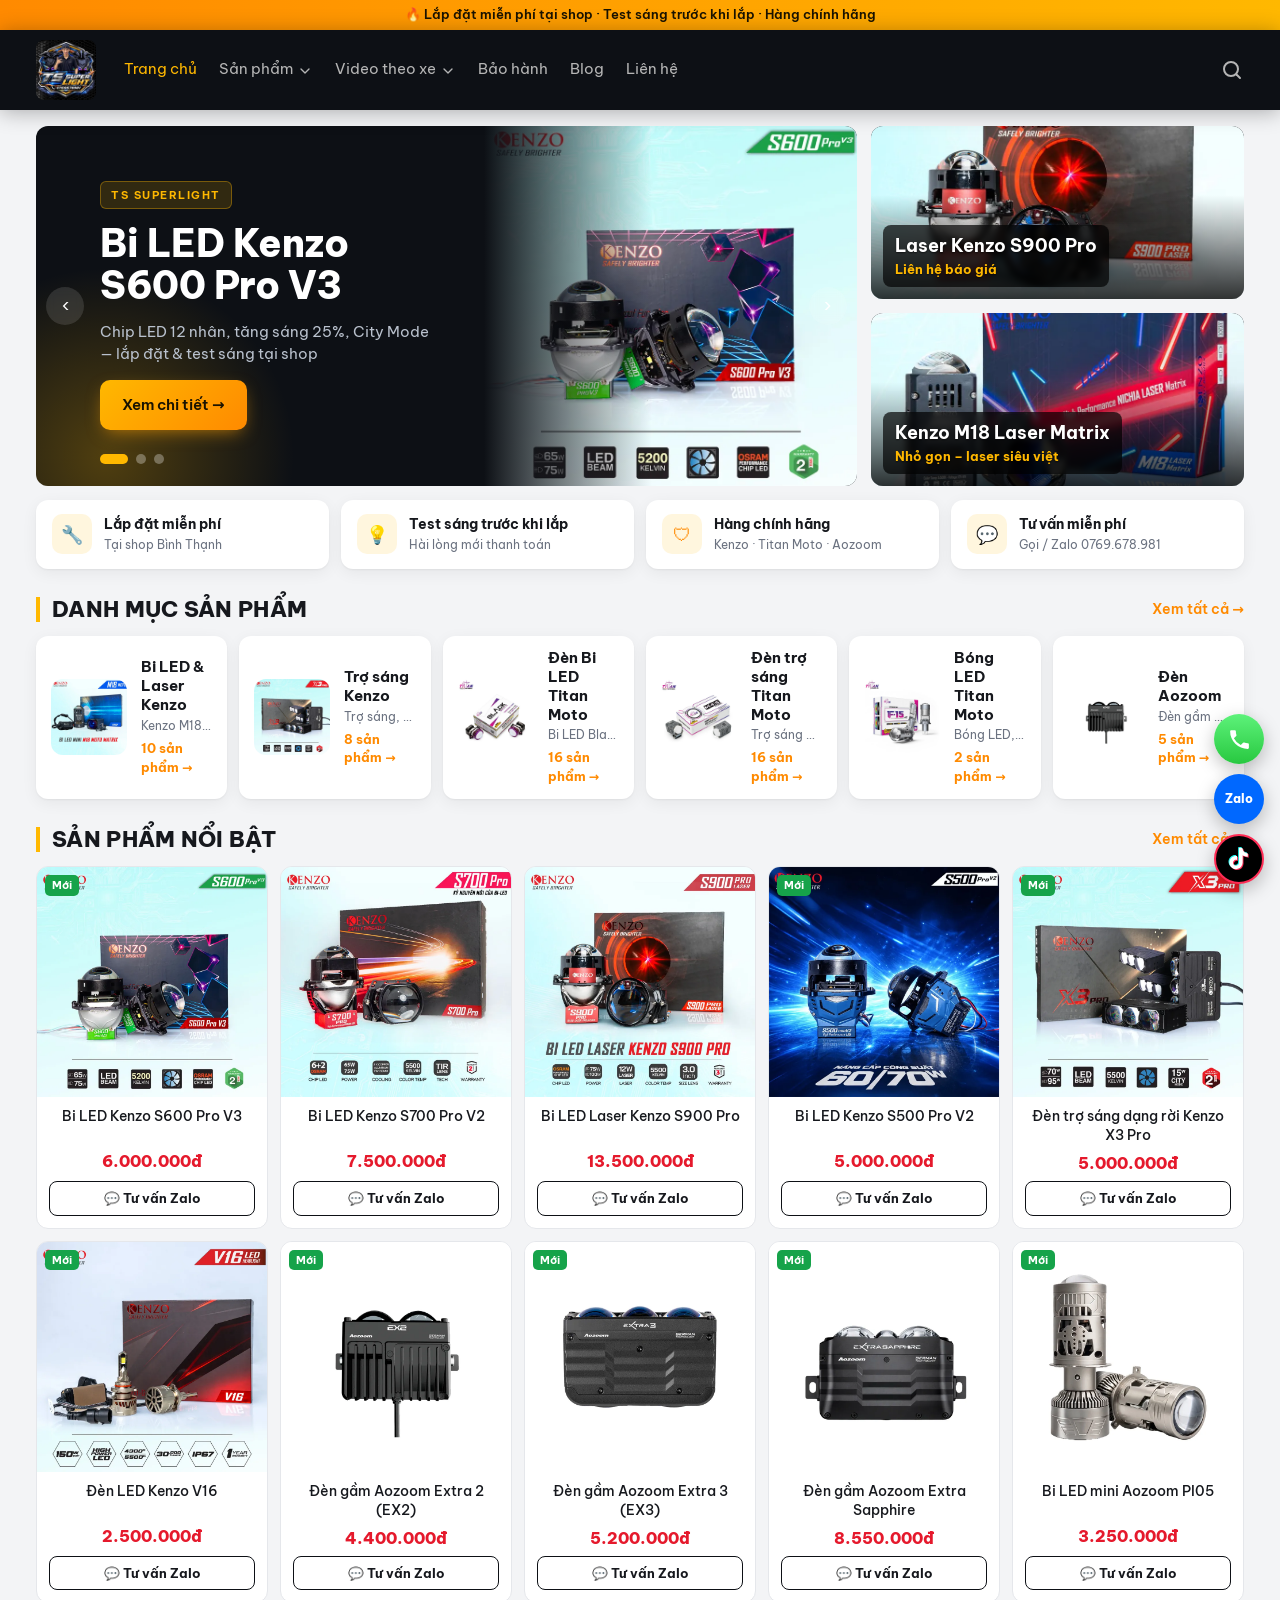
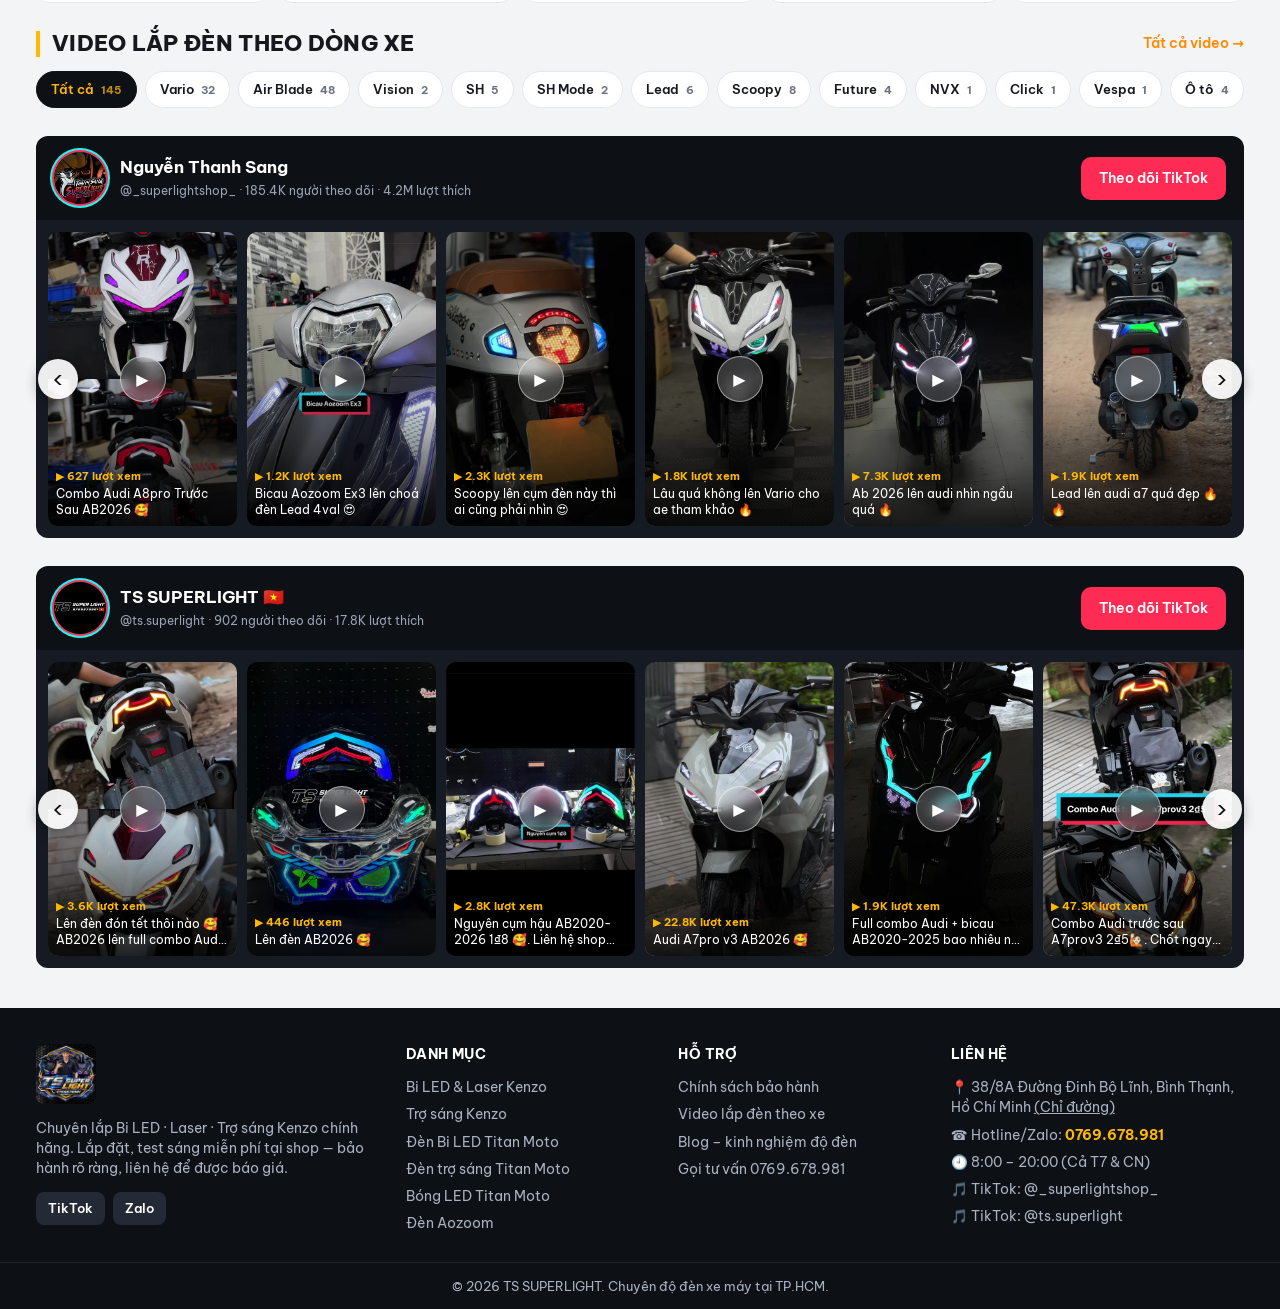
<file: index.html>
<!doctype html>
<html lang="vi">
<head>
  <meta charset="utf-8">
  <meta name="viewport" content="width=device-width, initial-scale=1, viewport-fit=cover">
  <title>TS SUPERLIGHT — Bi LED · Laser · Trợ sáng Kenzo</title>
  <meta name="description" content="Lắp Bi LED, Laser, trợ sáng Kenzo, Titan Moto & Aozoom chính hãng cho xe máy. Lắp đặt, test sáng miễn phí tại shop 38/8A Đinh Bộ Lĩnh, Bình Thạnh, TP.HCM. Hotline/Zalo 0769.678.981.">
  <link rel="canonical" href="https://www.supperlightshop.com/">
  <meta name="theme-color" content="#0d1015">
  <!-- Ảnh + tiêu đề xem trước khi gửi link qua Zalo / Facebook / Messenger -->
  <meta property="og:type" content="website">
  <meta property="og:site_name" content="TS SUPERLIGHT">
  <meta property="og:locale" content="vi_VN">
  <meta property="og:url" content="https://www.supperlightshop.com/">
  <meta property="og:title" content="TS SUPERLIGHT — Bi LED · Laser · Trợ sáng xe máy tại Bình Thạnh">
  <meta property="og:description" content="Lắp Bi LED, Laser, trợ sáng Kenzo, Titan Moto & Aozoom chính hãng cho xe máy. Lắp đặt, test sáng miễn phí tại shop 38/8A Đinh Bộ Lĩnh, Bình Thạnh, TP.HCM. Hotline/Zalo 0769.678.981.">
  <meta property="og:image" content="https://www.supperlightshop.com/assets/img/og-image.jpg">
  <meta property="og:image:width" content="1200">
  <meta property="og:image:height" content="630">
  <meta property="og:image:alt" content="TS SUPERLIGHT — Thanh Sang Superlight, lắp đèn xe máy Bình Thạnh">
  <meta name="twitter:card" content="summary_large_image">
  <!-- Thông tin cửa hàng cho Google (tên, địa chỉ, giờ mở cửa, số điện thoại) -->
  <script type="application/ld+json">
  {
    "@context": "https://schema.org",
    "@type": "AutoPartsStore",
    "name": "TS SUPERLIGHT",
    "alternateName": "Thanh Sang Superlight",
    "description": "Lắp Bi LED, Laser, trợ sáng Kenzo, Titan Moto & Aozoom chính hãng cho xe máy.",
    "url": "https://www.supperlightshop.com/",
    "logo": "https://www.supperlightshop.com/assets/img/apple-touch-icon.png",
    "image": "https://www.supperlightshop.com/assets/img/og-image.jpg",
    "telephone": "+84769678981",
    "priceRange": "₫₫",
    "address": {
      "@type": "PostalAddress",
      "streetAddress": "38/8A Đường Đinh Bộ Lĩnh",
      "addressLocality": "Bình Thạnh",
      "addressRegion": "Hồ Chí Minh",
      "addressCountry": "VN"
    },
    "openingHoursSpecification": [{
      "@type": "OpeningHoursSpecification",
      "dayOfWeek": ["Monday", "Tuesday", "Wednesday", "Thursday", "Friday", "Saturday", "Sunday"],
      "opens": "08:00",
      "closes": "20:00"
    }],
    "sameAs": ["https://www.tiktok.com/@_superlightshop_", "https://www.tiktok.com/@ts.superlight", "https://zalo.me/0769678981"]
  }
  </script>
  <link rel="icon" type="image/png" href="assets/img/favicon.png">
  <link rel="apple-touch-icon" href="assets/img/apple-touch-icon.png">
  <link rel="preconnect" href="https://fonts.googleapis.com">
  <link rel="preconnect" href="https://fonts.gstatic.com" crossorigin>
  <link href="https://fonts.googleapis.com/css2?family=Be+Vietnam+Pro:ital,wght@0,400;0,500;0,600;0,700;0,800;1,800&display=swap" rel="stylesheet">
  <link rel="stylesheet" href="assets/css/style.css">
</head>
<body>
  <div class="topbar" id="topbar"></div>

  <header class="header">
    <div class="wrap header-main">
      <button class="menu-btn" id="menuBtn" aria-label="Mở menu">
        <svg viewBox="0 0 24 24" fill="none"><path d="M4 6H20M4 12H20M4 18H20" stroke="currentColor" stroke-width="2" stroke-linecap="round"/></svg>
      </button>
      <a href="#/" class="logo">
        <img class="logo-img" src="assets/img/logo-ts.webp" alt="TS SUPERLIGHT" width="256" height="256">
      </a>
      <nav class="nav" id="nav">
        <div class="nav-head">
          <a href="#/" class="logo"><img class="logo-img" src="assets/img/logo-ts.webp" alt="TS SUPERLIGHT" width="256" height="256"></a>
          <button class="nav-close" id="navClose" aria-label="Đóng menu">✕</button>
        </div>
        <ul id="navMenu"></ul>
      </nav>
      <div class="header-actions">
        <button class="icon-btn" id="searchBtn" aria-label="Tìm kiếm">
          <svg viewBox="0 0 24 24" fill="none"><circle cx="11" cy="11" r="7" stroke="currentColor" stroke-width="2"/><path d="M20 20L16.5 16.5" stroke="currentColor" stroke-width="2" stroke-linecap="round"/></svg>
        </button>
        <a class="hotline" id="hdrHotlineLink">
          <span class="ico">☎</span>
          <div><small>Hotline / Zalo</small><b id="hdrHotline"></b></div>
        </a>
      </div>
    </div>
    <!-- Lớp phủ nằm TRONG header để luôn ở dưới menu trượt (cùng lớp xếp chồng) -->
    <div class="nav-backdrop" id="navBackdrop"></div>
  </header>

  <div class="search-overlay" id="searchOverlay">
    <button class="search-close" id="searchClose" aria-label="Đóng tìm kiếm">✕</button>
    <div class="search-box">
      <p>Tìm kiếm sản phẩm</p>
      <form class="search" id="searchForm">
        <input id="searchInput" type="search" placeholder="Tìm đèn theo tên, dòng xe: Vario, AB, bi cầu Kenzo…" autocomplete="off">
        <button type="submit" aria-label="Tìm"><svg viewBox="0 0 24 24" fill="none"><circle cx="11" cy="11" r="7" stroke="currentColor" stroke-width="2"/><path d="M20 20L16.5 16.5" stroke="currentColor" stroke-width="2" stroke-linecap="round"/></svg></button>
      </form>
    </div>
  </div>

  <main id="app" class="wrap"></main>

  <footer class="footer">
    <div class="wrap footer-grid" id="footer"></div>
    <div class="footer-bottom" id="footerBottom"></div>
  </footer>

  <div class="float-contact" id="floatContact"></div>
  <nav class="mobile-bar" id="mobileBar" aria-label="Liên hệ nhanh"></nav>
  <div class="toast" id="toast"></div>

  <script src="assets/js/media.js"></script>
  <script src="assets/js/data.js"></script>
  <script src="assets/js/app.js"></script>
</body>
</html>
</file>
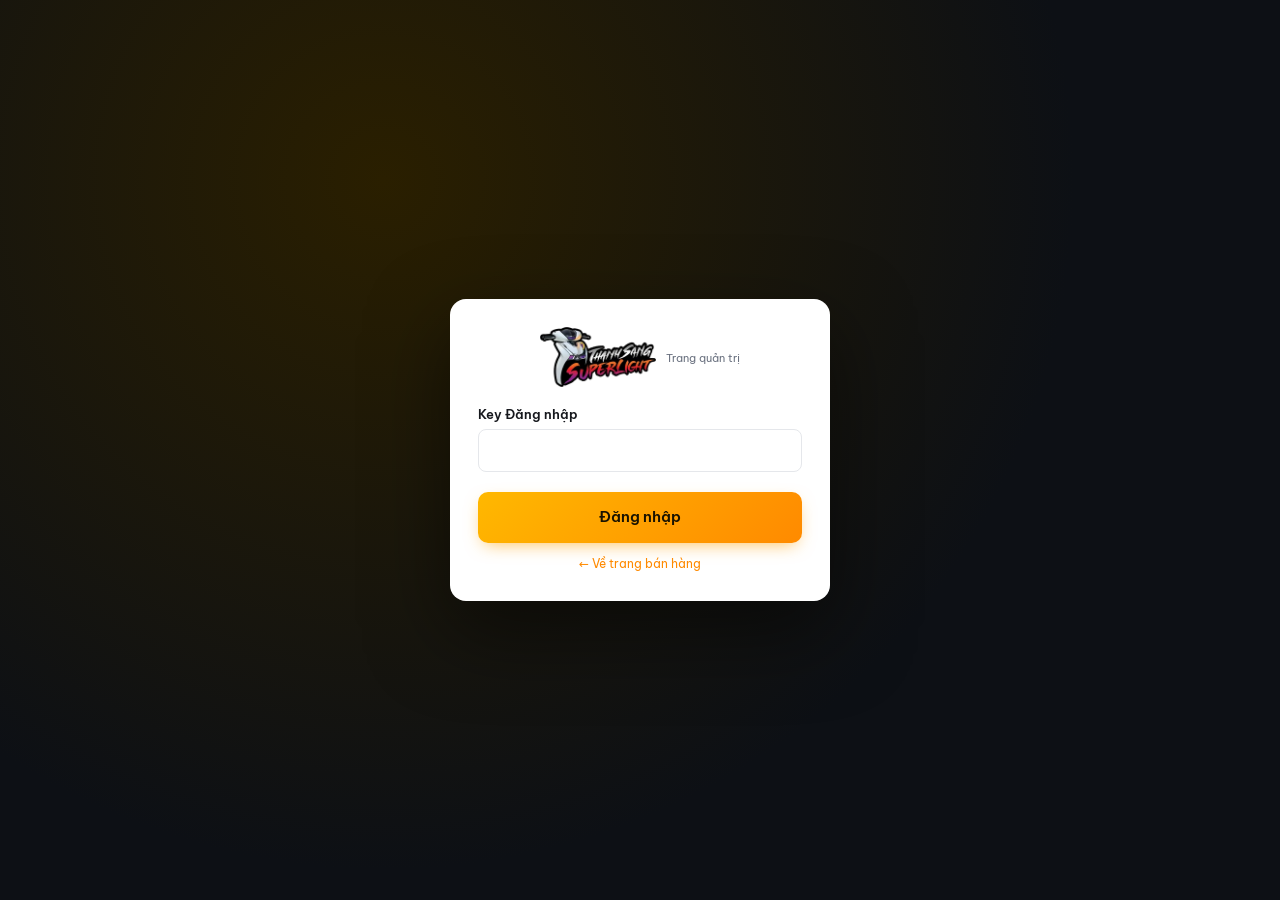
<file: admin.html>
<!doctype html>
<html lang="vi">
<head>
  <meta charset="utf-8">
  <meta name="viewport" content="width=device-width, initial-scale=1">
  <meta name="robots" content="noindex, nofollow">
  <title>Quản trị — TS SUPERLIGHT</title>
  <link rel="icon" type="image/png" href="assets/img/favicon.png">
  <link rel="apple-touch-icon" href="assets/img/apple-touch-icon.png">
  <link rel="preconnect" href="https://fonts.googleapis.com">
  <link rel="preconnect" href="https://fonts.gstatic.com" crossorigin>
  <link href="https://fonts.googleapis.com/css2?family=Be+Vietnam+Pro:wght@400;500;600;700;800&display=swap" rel="stylesheet">
  <link rel="stylesheet" href="assets/css/style.css">
  <link rel="stylesheet" href="assets/css/admin.css">
</head>
<body class="admin">
  <div id="root"></div>
  <div class="toast" id="toast"></div>
  <script>window.IS_ADMIN = true;</script>
  <script src="assets/js/media.js"></script>
  <script src="assets/js/data.js"></script>
  <script src="assets/js/admin.js"></script>
</body>
</html>
</file>
<file: assets/css/style.css>
/* ============ TS SUPERLIGHT — Storefront ============ */
:root {
  --brand: #ffb800;
  --brand-2: #ff8a00;
  --brand-ink: #1a1300;
  --dark: #0d1015;
  --dark-2: #161b23;
  --dark-3: #232a35;
  --sale: #e5192c;
  --ok: #16a34a;
  --bg: #f3f4f6;
  --on-bg: var(--ink);
  --on-bg-muted: var(--muted);
  --card: #ffffff;
  --ink: #16181d;
  --muted: #6b7280;
  --line: #e5e7eb;
  --radius: 12px;
  --shadow: 0 1px 2px rgba(0,0,0,.05), 0 4px 16px rgba(0,0,0,.06);
  --wrap: 1240px;
}
* { box-sizing: border-box; }
html { scroll-behavior: smooth; -webkit-text-size-adjust: 100%; text-size-adjust: 100%; }
body {
  margin: 0; background: var(--bg); color: var(--ink);
  font-family: 'Be Vietnam Pro', system-ui, -apple-system, Segoe UI, Roboto, sans-serif;
  font-size: 14px; line-height: 1.5; -webkit-font-smoothing: antialiased;
}
a { color: inherit; text-decoration: none; }
img, video { display: block; max-width: 100%; }
button, input, select, textarea { font: inherit; color: inherit; }
button { cursor: pointer; }
.wrap { max-width: var(--wrap); margin: 0 auto; padding: 0 clamp(12px, 3vw, 16px); }
.muted { color: var(--muted); }
.hidden { display: none !important; }

/* ---------- Buttons ---------- */
.btn {
  display: inline-flex; align-items: center; justify-content: center; gap: 8px;
  border: 0; border-radius: 10px; padding: 11px 18px; font-weight: 600;
  transition: transform .15s, box-shadow .15s, background .15s; white-space: nowrap;
}
.btn:active { transform: translateY(1px); }
.btn-brand { background: linear-gradient(135deg, var(--brand), var(--brand-2)); color: var(--brand-ink); box-shadow: 0 6px 18px -6px rgba(255,160,0,.7); }
.btn-brand:hover { box-shadow: 0 8px 24px -6px rgba(255,160,0,.9); }
.btn-dark { background: var(--dark); color: #fff; }
.btn-dark:hover { background: var(--dark-3); }
.btn-outline { background: #fff; border: 1.5px solid var(--line); }
.btn-outline:hover { border-color: var(--ink); }
.btn-zalo { background: #0068ff; color: #fff; }
.btn-block { width: 100%; }
.btn-lg { padding: 14px 22px; font-size: 15px; }

/* ---------- Top bar & header ---------- */
.topbar { background: linear-gradient(90deg, var(--brand-2), var(--brand)); color: var(--brand-ink); font-size: 13px; font-weight: 600; text-align: center; padding: 5px 16px; }
.header { background: var(--dark); color: #fff; position: sticky; top: 0; z-index: 50; box-shadow: 0 2px 20px rgba(0,0,0,.3); }
.header-main { display: flex; align-items: center; gap: 28px; padding: 10px 16px; min-height: 66px; }
.logo { display: flex; align-items: center; gap: 10px; flex-shrink: 0; }
.logo-img { display: block; height: 60px; width: auto; border-radius: 8px; }
.logo-text b { display: block; font-size: 19px; letter-spacing: .5px; line-height: 1.1; }
.logo-text b span { color: var(--brand); }
.logo-text small { color: #9aa3b2; font-size: 11px; }
.header svg { width: 24px; height: 24px; display: block; }
.menu-btn, .icon-btn, .nav-close { border: 0; background: none; padding: 0; color: #b5b5b5; line-height: 0; }
.menu-btn { display: none; color: #fff; }
.icon-btn:hover { color: var(--brand); }
.header-actions { display: flex; align-items: center; gap: 18px; flex-shrink: 0; }
.hotline { display: flex; align-items: center; gap: 10px; }
.hotline .ico { width: 36px; height: 36px; border-radius: 50%; border: 1.5px solid var(--brand); display: grid; place-items: center; color: var(--brand); font-size: 16px; }
.hotline small { display: block; color: #b5b5b5; font-size: 11px; }
.hotline b { color: var(--brand); font-size: 15px; letter-spacing: .3px; }

/* Menu chính (kiểu cuongden: chữ xám, hover vàng, menu con thả xuống) */
.nav { flex: 1; display: flex; justify-content: flex-start; }
.nav-head { display: none; }
.nav ul { list-style: none; margin: 0; padding: 0; }
#navMenu { display: flex; gap: 28px; align-items: center; }
.nav-item { position: relative; display: flex; align-items: center; gap: 4px; }
.nav-item > a { display: block; padding: 12px 0; color: #b5b5b5; font-size: 16px; font-weight: 400; white-space: nowrap; transition: color .2s; }
.nav-item > a:hover, .nav-item > a.on, .nav-item.on > a { color: var(--brand); }
.nav-item .arrow { border: 0; background: none; padding: 2px 0 0; color: #b5b5b5; line-height: 0; }
.nav-item .arrow svg { width: 16px; height: 16px; transition: transform .25s; }
.nav-item:hover > .arrow, .nav-item.on > .arrow { color: var(--brand); }
.nav-sub {
  position: absolute; left: -16px; top: 100%; z-index: 5; min-width: 220px; width: max-content;
  background: #fff; border-radius: 10px; padding: 10px 0; box-shadow: 0 0 50px rgba(0,0,0,.07), 0 10px 30px rgba(0,0,0,.25);
  visibility: hidden; opacity: 0; transform: translateY(30px); transition: all .3s ease-in-out;
}
.nav-item:hover > .nav-sub, .nav-item:focus-within > .nav-sub { visibility: visible; opacity: 1; transform: translateY(0); }
.nav-sub li a { display: block; padding: 6px 20px; color: #333; font-size: 15px; white-space: nowrap; transition: color .15s, padding .15s; }
.nav-sub li a:hover, .nav-sub li a.on { color: var(--brand-2); padding-left: 24px; }
.nav-sub.cols { display: grid; grid-template-columns: repeat(3, auto); column-gap: 6px; }
.nav-sub .sub-all a { font-weight: 700; color: var(--ink); }
/* Menu cấp 3: danh mục → danh sách sản phẩm bay ra bên phải */
.nav-sub > li.has-child { position: relative; }
.has-child:has(.nav-sub-child) > a { display: flex; justify-content: space-between; gap: 18px; }
.has-child:has(.nav-sub-child) > a::after { content: '›'; font-size: 18px; line-height: 1; color: #999; }
.nav-sub-child {
  position: absolute; left: 100%; top: -10px; min-width: 260px; width: max-content; max-width: 360px;
  background: #fff; border-radius: 10px; padding: 10px 0; list-style: none; box-shadow: 0 10px 30px rgba(0,0,0,.2);
  visibility: hidden; opacity: 0; transform: translateX(12px); transition: all .2s ease-in-out;
}
.has-child:hover > .nav-sub-child { visibility: visible; opacity: 1; transform: none; }
.nav-sub-child li a { white-space: normal; }
.nav-backdrop { display: none; }

/* Tìm kiếm toàn màn hình */
.search-overlay { position: fixed; inset: 0; z-index: 1001; background: rgba(0,0,0,.85); display: none; align-items: flex-start; justify-content: center; padding: 18vh 16px 0; animation: fade .2s; }
.search-overlay.show { display: flex; }
.search-box { width: 100%; max-width: 850px; }
.search-box p { color: #fff; font-size: 22px; font-weight: 700; text-transform: uppercase; text-align: center; margin: 0 0 16px; letter-spacing: .5px; }
.search-close { position: absolute; top: 20px; right: 20px; border: 0; background: none; color: #fff; font-size: 30px; line-height: 1; padding: 4px; }
.search { position: relative; display: flex; background: #fff; }
.search input { flex: 1; border: 0; height: 50px; padding: 10px 65px 10px 15px; outline: none; color: var(--ink); min-width: 0; font-size: 15px; }
.search button { position: absolute; right: 0; top: 0; width: 50px; height: 50px; border: 0; background: transparent; color: var(--ink); display: grid; place-items: center; }
.search button svg { width: 25px; height: 25px; }

/* ---------- Hero ---------- */
.hero { display: grid; grid-template-columns: 2.2fr 1fr; gap: 14px; margin-top: 16px; }
.slider { position: relative; border-radius: var(--radius); overflow: hidden; background: var(--dark); min-height: 360px; }
.slide { position: absolute; inset: 0; display: grid; grid-template-columns: 1.2fr 1fr; opacity: 0; transition: opacity .6s; pointer-events: none; }
.slide.on { opacity: 1; pointer-events: auto; }
.slide-text { padding: 44px 40px 44px 64px; color: #fff; display: flex; flex-direction: column; justify-content: center; gap: 14px; position: relative; z-index: 2; }
.slide-text .tag { align-self: flex-start; font-size: 11px; font-weight: 700; letter-spacing: 1.5px; text-transform: uppercase; padding: 5px 10px; border-radius: 6px; background: rgba(255,184,0,.15); color: var(--brand); border: 1px solid rgba(255,184,0,.35); }
.slide-text h2 { font-size: clamp(24px, 2.4vw + 12px, 38px); line-height: 1.1; margin: 0; font-weight: 800; letter-spacing: -.5px; }
.slide-text p { color: #b9c1cd; margin: 0; font-size: 15px; max-width: 380px; }
.slide-media { position: relative; overflow: hidden; }
.slide-media img, .slide-media video { width: 100%; height: 100%; object-fit: cover; }
.slide-media::before { content: ''; position: absolute; inset: 0; background: linear-gradient(90deg, var(--dark) 0%, transparent 45%); z-index: 1; }
.slide.cyan .tag { color: #3ee0ff; background: rgba(62,224,255,.12); border-color: rgba(62,224,255,.35); }
.slide.red .tag { color: #ff5a6a; background: rgba(255,90,106,.12); border-color: rgba(255,90,106,.35); }
.slide-glow { position: absolute; width: 380px; height: 380px; border-radius: 50%; left: -120px; bottom: -160px; background: radial-gradient(circle, rgba(255,184,0,.28), transparent 70%); z-index: 1; }
.slide.cyan .slide-glow { background: radial-gradient(circle, rgba(62,224,255,.25), transparent 70%); }
.slide.red .slide-glow { background: radial-gradient(circle, rgba(255,60,80,.25), transparent 70%); }
.dots { position: absolute; left: 64px; bottom: 22px; display: flex; gap: 8px; z-index: 3; }
.dots button { width: 10px; height: 10px; border-radius: 5px; border: 0; background: rgba(255,255,255,.3); padding: 0; transition: width .3s; }
.dots button.on { width: 28px; background: var(--brand); }
.slider-arrow { position: absolute; top: 50%; transform: translateY(-50%); z-index: 3; width: 38px; height: 38px; border-radius: 50%; border: 0; background: rgba(255,255,255,.12); color: #fff; font-size: 18px; backdrop-filter: blur(4px); }
.slider-arrow:hover { background: var(--brand); color: var(--brand-ink); }
.slider-arrow.prev { left: 10px; } .slider-arrow.next { right: 10px; }
.side-ads { display: grid; grid-template-rows: 1fr 1fr; gap: 14px; }
.side-ad { position: relative; border-radius: var(--radius); overflow: hidden; background: var(--dark); min-height: 170px; }
.side-ad img { position: absolute; inset: 0; width: 100%; height: 100%; object-fit: cover; transition: transform .5s; }
.side-ad:hover img { transform: scale(1.06); }
.side-ad::after { content: ''; position: absolute; inset: 0; background: linear-gradient(0deg, rgba(0,0,0,.8), transparent 60%); }
.side-ad div { position: absolute; left: 12px; bottom: 12px; max-width: calc(100% - 24px); z-index: 2; color: #fff; background: rgba(0,0,0,.68); padding: 7px 12px; border-radius: 8px; backdrop-filter: blur(3px); text-shadow: 0 1px 2px rgba(0,0,0,.6); }
.side-ad b { display: block; font-size: 18px; }
.side-ad span { color: var(--brand); font-weight: 700; font-size: 13px; }

/* ---------- Policies ---------- */
.policies { display: grid; grid-template-columns: repeat(4, 1fr); gap: 12px; margin-top: 14px; }
.policy { background: var(--card); border-radius: var(--radius); padding: 14px 16px; display: flex; gap: 12px; align-items: center; box-shadow: var(--shadow); }
.policy i { font-style: normal; width: 40px; height: 40px; flex-shrink: 0; border-radius: 10px; display: grid; place-items: center; background: #fff6de; color: var(--brand-2); font-size: 18px; }
.policy b { display: block; font-size: 13.5px; }
.policy small { color: var(--muted); font-size: 12px; }

/* ---------- Sections ---------- */
.section { margin-top: 28px; }
/* Tiêu đề mục gọn 1 hàng: tên mục (vạch màu bên trái) — link "Xem tất cả" bên phải */
.section-head { display: flex; align-items: center; justify-content: space-between; flex-wrap: wrap; gap: 4px 16px; margin-bottom: 14px; color: var(--on-bg); }
.section-head h3 { margin: 0; font-size: clamp(17px, .8vw + 12px, 22px); font-weight: 800; text-transform: uppercase; letter-spacing: .3px; padding-left: 12px; border-left: 4px solid var(--brand); line-height: 1.15; }
.section-head a { color: var(--brand-2); font-weight: 600; font-size: 14px; white-space: nowrap; }
.section-head a:hover { text-decoration: underline; }
.panel { background: var(--card); border-radius: var(--radius); padding: 18px; box-shadow: var(--shadow); }

/* Flash sale */
.flash { background: linear-gradient(120deg, #1a0d02, #3a1600 50%, #1a0d02); border-radius: var(--radius); padding: 18px; color: #fff; position: relative; overflow: hidden; }
.flash::before { content: ''; position: absolute; right: -80px; top: -80px; width: 280px; height: 280px; background: radial-gradient(circle, rgba(255,140,0,.35), transparent 70%); }
.flash-head { display: flex; align-items: center; gap: 16px; flex-wrap: wrap; margin-bottom: 14px; position: relative; }
.flash-head h3 { margin: 0; font-size: 22px; font-weight: 800; font-style: italic; color: var(--brand); text-transform: uppercase; }
.flash-head h3::before { content: '⚡ '; }
.countdown { display: flex; gap: 6px; align-items: center; }
.countdown span { background: #fff; color: var(--dark); font-weight: 800; border-radius: 6px; padding: 4px 8px; min-width: 36px; text-align: center; font-variant-numeric: tabular-nums; }
.countdown em { font-style: normal; color: var(--brand); font-weight: 800; }
.flash .grid .card { border: 0; color: var(--ink); }

/* Category tiles: dàn đều hết chiều ngang, ảnh bên trái — chữ bên phải */
.cats { display: grid; grid-template-columns: repeat(auto-fit, minmax(180px, 1fr)); gap: 12px; }
.cat { display: flex; align-items: center; gap: 14px; background: var(--card); border-radius: var(--radius); padding: 12px 14px; box-shadow: var(--shadow); transition: transform .2s, box-shadow .2s; border: 1.5px solid transparent; min-width: 0; }
.cat:hover { transform: translateY(-3px); border-color: var(--brand); }
.cat .ic { flex: 0 0 76px; height: 76px; border-radius: 12px; overflow: hidden; background: #f4f4f4; }
.cat .ic img { width: 100%; height: 100%; object-fit: cover; }
.cat > div:last-child { min-width: 0; }
.cat b { display: block; font-size: 14.5px; line-height: 1.3; }
.cat small { display: block; color: var(--muted); font-size: 12px; margin-top: 2px; overflow: hidden; text-overflow: ellipsis; white-space: nowrap; }
.cat em { display: block; font-style: normal; color: var(--brand-2); font-weight: 700; font-size: 12.5px; margin-top: 4px; }
/* Máy tính bảng: ô hẹp → ảnh trên, chữ dưới cho khỏi bị ép nhiều dòng */
@media (min-width: 641px) and (max-width: 1100px) {
  .cat { flex-direction: column; text-align: center; gap: 8px; padding: 12px 8px; }
  .cat .ic { flex: 0 0 auto; width: 64px; height: 64px; }
  .cat small { display: none; }
}

/* Vehicle chips */
.chips { display: flex; flex-wrap: wrap; gap: 8px; }
.chip { padding: 8px 14px; border-radius: 999px; background: var(--card); border: 1.5px solid var(--line); font-weight: 600; font-size: 13px; transition: all .15s; }
.chip:hover, .chip.on { background: var(--dark); color: var(--brand); border-color: var(--dark); }
.chip small { margin-left: 4px; font-size: 11px; font-weight: 700; color: var(--muted); }
.chip:hover small, .chip.on small { color: inherit; opacity: .75; }
.section-head > .muted { font-size: 13.5px; }

/* ---------- Product grid & card ---------- */
.grid { display: grid; grid-template-columns: repeat(5, 1fr); gap: 12px; }
.grid.cols-4 { grid-template-columns: repeat(4, 1fr); }
/* .grid.fill (Sản phẩm nổi bật): luôn đủ hàng — 10 = 5×2, 8 = 4×2, 9 = 3×3, 6 = 2×3 */
@media (min-width: 901px) and (max-width: 1100px) { .grid.fill > :nth-child(n+9) { display: none; } }
@media (min-width: 641px) and (max-width: 900px) { .grid.fill > :nth-child(n+10) { display: none; } }
@media (max-width: 640px) { .grid.fill > :nth-child(n+7) { display: none; } }
.card { background: var(--card); border-radius: var(--radius); overflow: hidden; border: 1px solid var(--line); display: flex; flex-direction: column; transition: box-shadow .2s, transform .2s; position: relative; }
.card:hover { box-shadow: 0 10px 30px -10px rgba(0,0,0,.25); transform: translateY(-2px); }
.card-img { position: relative; aspect-ratio: 1 / 1; overflow: hidden; background: var(--dark); }
.card-img img { width: 100%; height: 100%; object-fit: cover; transition: transform .5s; }
.card:hover .card-img img { transform: scale(1.07); }
.badges { position: absolute; top: 8px; left: 8px; display: flex; flex-direction: column; gap: 4px; z-index: 2; }
.badge { font-size: 11px; font-weight: 700; padding: 3px 7px; border-radius: 5px; color: #fff; background: var(--sale); line-height: 1.3; }
.badge.new { background: var(--ok); }
.badge.flash { background: linear-gradient(90deg, var(--brand-2), var(--brand)); color: var(--brand-ink); }
.badge.video { background: rgba(0,0,0,.65); }
.card-body { padding: 10px 12px 12px; display: flex; flex-direction: column; gap: 6px; flex: 1; }
.card-name { font-weight: 500; font-size: 14px; text-align: center; line-height: 1.35; display: -webkit-box; -webkit-line-clamp: 2; -webkit-box-orient: vertical; overflow: hidden; min-height: 36px; }
.card-name:hover { color: var(--brand-2); }
.price { display: flex; align-items: baseline; justify-content: center; gap: 8px; flex-wrap: wrap; }
.price b { color: var(--sale); font-size: 16px; font-weight: 800; }
.price s { color: var(--muted); font-size: 12.5px; }
.card-add { display: block; text-align: center; margin-top: auto; border: 1.5px solid var(--dark); background: #fff; border-radius: 8px; padding: 7px; font-weight: 700; font-size: 12.5px; transition: all .15s; }
.card-add:hover { background: var(--dark); color: var(--brand); }

/* ---------- TikTok videos ---------- */
.tiktok-head { display: flex; align-items: center; gap: 14px; background: var(--dark); color: #fff; padding: 16px 18px; border-radius: var(--radius) var(--radius) 0 0; flex-wrap: wrap; }
.tiktok-head .avatar { width: 52px; height: 52px; border-radius: 50%; overflow: hidden; box-shadow: 0 0 0 2px #fe2c55, 0 0 0 4px #25f4ee; }
.tiktok-head .avatar img { width: 100%; height: 100%; object-fit: cover; }
.tiktok-head b { font-size: 17px; display: block; }
.tiktok-head small { color: #9aa3b2; }
.tiktok-head .btn { margin-left: auto; background: #fe2c55; color: #fff; }
.videos { display: grid; grid-template-columns: repeat(5, 1fr); gap: 10px; background: var(--dark-2); padding: 12px; border-radius: 0 0 var(--radius) var(--radius); }
.tiktok-head .avatars { display: flex; }
/* Nút "Xem thêm" trang Video theo xe (mỗi lần 20 video = 5 cột × 4 hàng) */
.load-more { text-align: center; margin-top: 16px; }
.load-more .btn small { font-weight: 500; opacity: .7; margin-left: 4px; }
.tiktok-head .avatars .avatar + .avatar { margin-left: -14px; }
.tiktok-head .tt-follow { margin-left: auto; display: flex; gap: 8px; flex-wrap: wrap; }
.tiktok-head .tt-follow .btn { margin-left: 0; }
/* Dải video kéo ngang (trang chủ) */
.rail-wrap { position: relative; background: var(--dark-2); padding: 12px; border-radius: 0 0 var(--radius) var(--radius); }
.rail { display: grid; grid-auto-flow: column; grid-auto-columns: calc((100% - 50px) / 6); gap: 10px; overflow-x: auto; scroll-snap-type: x mandatory; scrollbar-width: none; overscroll-behavior-x: contain; }
.rail::-webkit-scrollbar { display: none; }
.rail .vid { scroll-snap-align: start; }
.vid.more { display: grid; place-items: center; text-align: center; color: #fff; font-size: 13px; line-height: 1.6; background: linear-gradient(160deg, #25f4ee33, #fe2c5533), var(--dark); border: 1.5px dashed rgba(255,255,255,.25); }
.vid.more::after { display: none; }
.vid.more b { color: var(--brand); }
.rail-nav { position: absolute; top: 50%; transform: translateY(-50%); z-index: 4; width: 40px; height: 40px; border-radius: 50%; border: 0; background: rgba(255,255,255,.92); color: #111; font-size: 24px; line-height: 1; box-shadow: 0 4px 14px rgba(0,0,0,.4); cursor: pointer; }
.rail-nav:hover { background: #fff; }
.rail-nav.prev { left: 2px; }
.rail-nav.next { right: 2px; }
.vid { position: relative; aspect-ratio: 9 / 14; border-radius: 10px; overflow: hidden; background: #000; cursor: pointer; }
.vid img { width: 100%; height: 100%; object-fit: cover; transition: transform .4s, opacity .3s; }
.vid:hover img { transform: scale(1.05); opacity: .85; }
.vid::after { content: ''; position: absolute; inset: 0; background: linear-gradient(0deg, rgba(0,0,0,.85), transparent 50%); }
.vid .play { position: absolute; top: 50%; left: 50%; transform: translate(-50%, -50%); width: 46px; height: 46px; border-radius: 50%; background: rgba(255,255,255,.2); backdrop-filter: blur(6px); display: grid; place-items: center; color: #fff; font-size: 16px; z-index: 2; border: 1.5px solid rgba(255,255,255,.5); }
.vid .cap { position: absolute; left: 8px; right: 8px; bottom: 8px; z-index: 2; color: #fff; font-size: 12px; line-height: 1.35; }
.vid .cap b { display: block; font-size: 11px; color: var(--brand); margin-bottom: 2px; }
.vid .cap span { display: -webkit-box; -webkit-line-clamp: 2; -webkit-box-orient: vertical; overflow: hidden; }

/* ---------- Breadcrumb / listing ---------- */
.crumbs { display: flex; gap: 8px; color: var(--on-bg-muted); font-size: 13px; margin: 16px 0 12px; flex-wrap: wrap; }
.crumbs a:hover { color: var(--brand-2); }
.crumbs span::before { content: '›'; margin-right: 8px; }
.listing { display: grid; grid-template-columns: 250px 1fr; gap: 16px; align-items: start; }
.filters { position: sticky; top: 130px; }
.filters h4 { margin: 0 0 10px; font-size: 14px; text-transform: uppercase; }
.filters .grp + .grp { margin-top: 18px; padding-top: 16px; border-top: 1px solid var(--line); }
.filters label { display: flex; align-items: center; gap: 8px; padding: 5px 0; cursor: pointer; font-size: 13.5px; }
.filters input[type=radio], .filters input[type=checkbox] { accent-color: var(--brand-2); width: 16px; height: 16px; }
.toolbar { display: flex; align-items: center; justify-content: space-between; gap: 12px; margin-bottom: 12px; flex-wrap: wrap; }
.toolbar h2 { margin: 0; font-size: 20px; color: var(--on-bg); text-transform: uppercase; }
.toolbar h2 .muted { color: var(--on-bg-muted); text-transform: none; }
select.sort { border: 1.5px solid var(--line); border-radius: 8px; padding: 8px 10px; background: #fff; }
.empty { text-align: center; padding: 60px 20px; color: var(--muted); }
.empty .big { font-size: 48px; }
.listing .grid { grid-template-columns: repeat(4, 1fr); }

/* ---------- Product detail ---------- */
.pd { display: grid; grid-template-columns: minmax(0, 1fr) minmax(0, 1fr); gap: clamp(16px, 3vw, 28px); }
/* Không để phần tử con (nút, chữ dài) kéo giãn lưới làm tràn ngang trên điện thoại */
.pd > *, .hero > *, .listing > *, .footer-grid > * { min-width: 0; }
.pd-gallery .main { position: relative; aspect-ratio: 1 / 1; border-radius: var(--radius); overflow: hidden; background: var(--dark); }
.pd-gallery .main img, .pd-gallery .main video { width: 100%; height: 100%; object-fit: cover; }
.pd-gallery .main video { object-fit: contain; }
.thumbs { display: grid; grid-template-columns: repeat(5, 1fr); gap: 8px; margin-top: 10px; }
.thumbs button { padding: 0; border: 2px solid transparent; border-radius: 8px; overflow: hidden; aspect-ratio: 1; background: var(--dark); position: relative; }
.thumbs button.on { border-color: var(--brand-2); }
.thumbs img { width: 100%; height: 100%; object-fit: cover; }
.thumbs .is-video::after { content: '▶'; position: absolute; inset: 0; display: grid; place-items: center; color: #fff; background: rgba(0,0,0,.4); font-size: 18px; }
.pd-info h1 { font-size: clamp(19px, 1vw + 14px, 24px); line-height: 1.3; margin: 0 0 8px; }
.pd-meta { display: flex; gap: 16px; color: var(--muted); font-size: 13px; flex-wrap: wrap; align-items: center; }
.pd-price { background: #fafafa; border-radius: 10px; padding: 14px 16px; margin: 16px 0; display: flex; align-items: center; gap: 12px; flex-wrap: wrap; border: 1px dashed var(--line); }
.pd-price b { color: var(--sale); font-size: clamp(24px, 1.5vw + 18px, 30px); font-weight: 800; }
.pd-price s { color: var(--muted); font-size: 16px; }
.pd-price .off { background: var(--sale); color: #fff; font-weight: 700; font-size: 12px; padding: 3px 8px; border-radius: 5px; }
.pd-flash { display: flex; align-items: center; gap: 12px; background: linear-gradient(90deg, var(--brand-2), var(--sale)); color: #fff; padding: 10px 16px; border-radius: 10px 10px 0 0; margin-bottom: -16px; margin-top: 16px; font-weight: 700; flex-wrap: wrap; }
.pd-flash + .pd-price { border-radius: 0 0 10px 10px; }
.pd-flash .countdown span { padding: 2px 6px; min-width: 28px; font-size: 13px; }
.pd-flash .countdown em { color: #fff; }
.pd-row { display: flex; gap: 14px; align-items: center; margin: 12px 0; flex-wrap: wrap; }
.pd-row > label { width: 90px; color: var(--muted); font-size: 13px; flex-shrink: 0; }
.opt { display: flex; gap: 8px; flex-wrap: wrap; }
.opt button { border: 1.5px solid var(--line); background: #fff; border-radius: 8px; padding: 7px 12px; font-size: 13px; font-weight: 600; }
.opt button.on { border-color: var(--brand-2); background: #fff6de; color: #8a4a00; }
.opt button:has(img) { display: inline-flex; align-items: center; gap: 6px; padding: 4px 12px 4px 4px; }
.opt button img { width: 28px; height: 28px; border-radius: 5px; object-fit: cover; }
.pd-actions { display: grid; grid-template-columns: 1fr 1fr; gap: 10px; margin-top: 18px; }
.pd-perks { margin-top: 18px; display: grid; gap: 8px; background: #fafafa; padding: 14px; border-radius: 10px; }
.pd-perks div { display: flex; gap: 10px; font-size: 13.5px; }
.pd-perks div::before { content: '✓'; color: var(--ok); font-weight: 800; }
.tabs { display: flex; gap: 4px; border-bottom: 1.5px solid var(--line); margin-bottom: 16px; flex-wrap: wrap; }
.tabs button { border: 0; background: none; padding: 10px 16px; font-weight: 700; color: var(--muted); border-bottom: 2.5px solid transparent; margin-bottom: -1.5px; white-space: nowrap; }
.tabs button.on { color: var(--ink); border-bottom-color: var(--brand-2); }
.desc { white-space: pre-line; font-size: 14.5px; line-height: 1.7; }
table.specs { width: 100%; border-collapse: collapse; }
table.specs td { padding: 10px 12px; border-bottom: 1px solid var(--line); }
table.specs td:first-child { color: var(--muted); width: 38%; background: #fafafa; }

/* ---------- Tóm tắt (dùng trong Admin) & form ---------- */
.summary { position: sticky; top: 130px; }
.summary .row { display: flex; justify-content: space-between; padding: 7px 0; }
.summary .total { border-top: 1.5px dashed var(--line); margin-top: 8px; padding-top: 12px; font-size: 16px; font-weight: 800; }
.summary .total span:last-child { color: var(--sale); font-size: 22px; }
.msg { font-size: 12.5px; margin-top: -4px; }
.msg.ok { color: var(--ok); } .msg.err { color: var(--sale); }


.form-grid { display: grid; grid-template-columns: 1fr 1fr; gap: 12px; }
.form-grid .full { grid-column: 1 / -1; }
.field label { display: block; font-size: 12.5px; font-weight: 600; margin-bottom: 5px; }
.field input, .field select, .field textarea { width: 100%; border: 1.5px solid var(--line); border-radius: 8px; padding: 10px 12px; background: #fff; outline: none; transition: border-color .15s; }
.field input:focus, .field select:focus, .field textarea:focus { border-color: var(--brand-2); }
.field.invalid input { border-color: var(--sale); }
.mini-items .it { display: flex; gap: 10px; align-items: center; padding: 8px 0; font-size: 13px; }
.mini-items img { width: 48px; height: 48px; border-radius: 8px; object-fit: cover; }
.mini-items .it div { flex: 1; }


/* ---------- Modal / popup ---------- */
.modal { position: fixed; inset: 0; z-index: 100; display: grid; place-items: center; padding: 16px; background: rgba(5,7,10,.72); backdrop-filter: blur(4px); animation: fade .2s; }
.modal-box { background: #fff; border-radius: 16px; max-width: 460px; width: 100%; overflow: hidden; position: relative; animation: pop .25s; max-height: 92vh; overflow-y: auto; }
.modal-close { position: absolute; top: 10px; right: 10px; width: 32px; height: 32px; border-radius: 50%; border: 0; background: rgba(0,0,0,.55); color: #fff; font-size: 16px; z-index: 3; }
.popup-ad img { width: 100%; height: 260px; object-fit: cover; }
.popup-ad .body { padding: 20px; text-align: center; }
.popup-ad h3 { margin: 0 0 6px; font-size: 22px; }
.video-modal .modal-box { background: #000; max-width: 400px; }
.video-modal video { width: 100%; max-height: 82vh; }
.video-modal iframe { display: block; width: 100%; height: min(76vh, 700px); border: 0; }
.video-modal .tt-link { display: block; padding: 10px; text-align: center; color: #fff; font-size: 13px; font-weight: 600; }
.spinner { width: 34px; height: 34px; border: 3px solid var(--line); border-top-color: var(--brand-2); border-radius: 50%; animation: spin .8s linear infinite; margin: 10px auto; }
@keyframes spin { to { transform: rotate(360deg); } }
@keyframes fade { from { opacity: 0; } }
@keyframes pop { from { transform: scale(.95); opacity: 0; } }

.toast { position: fixed; left: 50%; bottom: 24px; transform: translateX(-50%) translateY(20px); background: var(--dark); color: #fff; padding: 12px 18px; border-radius: 10px; z-index: 200; opacity: 0; transition: all .25s; display: flex; gap: 10px; align-items: center; box-shadow: 0 10px 30px rgba(0,0,0,.3); max-width: calc(100% - 32px); }
.toast.show { opacity: 1; transform: translateX(-50%); }
.toast b { color: var(--brand); }

.float-contact { position: fixed; right: 16px; bottom: 16px; display: flex; flex-direction: column; gap: 10px; z-index: 60; }
.float-contact a { width: 50px; height: 50px; border-radius: 50%; display: grid; place-items: center; color: #fff; font-weight: 800; font-size: 12px; box-shadow: 0 6px 18px rgba(0,0,0,.25); }
.float-contact .p { background: linear-gradient(180deg, #5df27a, #28c840); animation: ring-green 2s infinite; }
.float-contact .p svg { width: 50%; height: 50%; display: block; }
.float-contact .z { background: #0068ff; animation: ring 2s infinite; }
.float-contact .t { background: #000; border: 2px solid #fe2c55; }
.float-contact .t svg { width: 46%; height: 46%; display: block; overflow: visible; }
.mobile-bar { display: none; }
@media (max-width: 1023px) {
  /* Có thanh liên hệ dưới đáy → ẩn nút nổi để không che nội dung */
  .float-contact { display: none; }
  .mobile-bar {
    position: fixed; left: 0; right: 0; bottom: 0; z-index: 60; display: grid; grid-template-columns: repeat(3, 1fr);
    background: var(--dark); box-shadow: 0 -4px 18px rgba(0,0,0,.25); padding-bottom: env(safe-area-inset-bottom);
  }
  .mobile-bar a { display: flex; align-items: center; justify-content: center; gap: 6px; min-height: 54px; font-weight: 700; font-size: 14.5px; color: #fff; }
  .mobile-bar i { font-style: normal; font-size: 17px; }
  .mobile-bar .call { background: linear-gradient(135deg, var(--brand), var(--brand-2)); color: var(--brand-ink); }
  .mobile-bar .zalo { background: #0068ff; }
  body { padding-bottom: calc(54px + env(safe-area-inset-bottom)); }
  .toast { bottom: calc(70px + env(safe-area-inset-bottom)); }
}
@keyframes ring { 0%, 100% { box-shadow: 0 0 0 0 rgba(0,104,255,.5); } 50% { box-shadow: 0 0 0 12px rgba(0,104,255,0); } }
@keyframes ring-green { 0%, 100% { box-shadow: 0 0 0 0 rgba(40,200,64,.5); } 50% { box-shadow: 0 0 0 12px rgba(40,200,64,0); } }

/* ---------- Footer ---------- */
.footer { background: var(--dark); color: #aab2bf; margin-top: 40px; padding: 36px 0 0; font-size: 13.5px; }
.footer-grid { display: grid; grid-template-columns: 1.4fr 1fr 1fr 1.2fr; gap: 28px; }
.footer h5 { color: #fff; font-size: 14px; text-transform: uppercase; margin: 0 0 12px; letter-spacing: .4px; }
.footer ul { list-style: none; margin: 0; padding: 0; display: grid; gap: 7px; }
.footer a:hover { color: var(--brand); }
.footer .contact b { color: var(--brand); }
.footer-bottom { border-top: 1px solid rgba(255,255,255,.08); margin-top: 28px; padding: 14px 0; text-align: center; font-size: 12.5px; }
.social { display: flex; gap: 8px; margin-top: 12px; }
.social a { padding: 7px 12px; border-radius: 8px; background: var(--dark-3); color: #fff; font-weight: 600; font-size: 12.5px; }

/* ---------- Responsive ---------- */
@media (max-width: 1400px) {
  .hotline { display: none; }
  #navMenu { gap: 22px; }
  .nav-item > a { font-size: 15px; }
}
/* Mobile: menu trượt từ trái, nền trắng như cuongden */
@media (max-width: 1023px) {
  .header-main { gap: 14px; }
  .menu-btn { display: block; }
  .logo { margin-right: auto; }
  .nav {
    position: fixed; top: 0; left: 0; bottom: 0; z-index: 1002; width: 300px; max-width: 85vw;
    background: #fff; color: var(--ink); display: block; overflow-y: auto;
    transform: translateX(-100%); transition: transform .3s ease;
  }
  .nav.open { transform: none; box-shadow: 0 0 40px rgba(0,0,0,.4); }
  .nav-head { display: flex; align-items: center; justify-content: space-between; padding: 12px 14px; border-bottom: 1px solid #eee; }
  .nav-head .logo-text b { color: var(--ink); }
  .nav-head .logo-text b span { color: var(--brand-2); }
  .nav-close { color: var(--ink); font-size: 20px; line-height: 1; padding: 4px; }
  #navMenu { display: block; padding: 6px 0; }
  .nav-item { flex-wrap: wrap; justify-content: space-between; border-bottom: 1px solid #f1f1f1; }
  .nav-item > a { color: #333; font-size: 15px; padding: 11px 16px; flex: 1; }
  .nav-item > a.on, .nav-item.on > a { color: var(--brand-2); }
  .nav-item .arrow { color: #333; padding: 10px 16px; }
  .nav-item.open > .arrow svg { transform: rotate(180deg); }
  .nav-sub, .nav-sub.cols {
    position: static; display: none; width: 100%; min-width: 0; box-shadow: none; border-radius: 0;
    background: #fafafa; padding: 4px 0 8px; visibility: visible; opacity: 1; transform: none; transition: none;
  }
  .nav-sub.cols { grid-template-columns: 1fr 1fr; }
  .nav-item.open > .nav-sub { display: block; }
  .nav-item.open > .nav-sub.cols { display: grid; }
  .nav-sub li a { padding: 7px 28px; font-size: 14px; white-space: normal; }
  .nav-sub-child { display: none; }
  .has-child:has(.nav-sub-child) > a::after { content: none; }
  .nav-backdrop { position: fixed; inset: 0; z-index: 1001; background: rgba(0,0,0,.55); }
  /* Menu đang mở: đưa header (chứa menu + lớp phủ) lên trên nút nổi Zalo/TikTok, khoá cuộn trang phía sau */
  body.nav-open { overflow: hidden; }
  body.nav-open .header { z-index: 1001; }
  .nav-backdrop.show { display: block; }
}
@media (max-width: 1100px) {
  .grid { grid-template-columns: repeat(4, 1fr); }
  .listing .grid { grid-template-columns: repeat(3, 1fr); }
  .videos { grid-template-columns: repeat(4, 1fr); }
  .rail { grid-auto-columns: calc((100% - 30px) / 4); }
}
@media (max-width: 900px) {
  .hero { grid-template-columns: 1fr; }
  .side-ads { grid-template-columns: 1fr 1fr; grid-template-rows: none; }
  .policies { grid-template-columns: repeat(2, 1fr); }
  .grid, .grid.cols-4 { grid-template-columns: repeat(3, 1fr); }
  .listing { grid-template-columns: 1fr; }
  .filters { position: static; }
  .pd { grid-template-columns: 1fr; }
  .footer-grid { grid-template-columns: 1fr 1fr; }
}
@media (max-width: 640px) {
  .header-main { min-height: 58px; }
  .logo-text small { display: none; }
  .logo-text b { font-size: 17px; }
  .logo-img { height: 42px; }
  .slider { min-height: clamp(340px, 105vw, 440px); }
  .slide { grid-template-columns: 1fr; grid-template-rows: 1fr auto; }
  .slide-media { position: absolute; inset: 0; }
  .slide-media::before { background: linear-gradient(0deg, var(--dark) 20%, rgba(13,16,21,.3) 70%); }
  .slide-text { grid-row: 2; padding: 24px 20px 50px; }
  .dots { left: 20px; bottom: 18px; }
  .slider-arrow { display: none; }
  .side-ad { min-height: 130px; }
  .grid, .grid.cols-4, .listing .grid { grid-template-columns: repeat(2, 1fr); gap: 10px; }
  .videos { grid-template-columns: repeat(2, 1fr); }
  .rail { grid-auto-columns: 42%; }
  .rail-nav { display: none; }
  .cats { grid-template-columns: 1fr 1fr; gap: 8px; }
  .cat { padding: 10px; gap: 10px; }
  .cat .ic { flex-basis: 48px; height: 48px; border-radius: 10px; }
  .cat b { font-size: 13px; }
  .cat small { display: none; }
  .cat em { font-size: 11.5px; }
  .cat:last-child:nth-child(odd) { grid-column: 1 / -1; } /* số danh mục lẻ → ô cuối trải hết hàng */
  .policies { gap: 8px; }
  .policy { padding: 10px; gap: 8px; align-items: flex-start; }
  .policy i { width: 30px; height: 30px; font-size: 15px; border-radius: 8px; }
  .policy b { font-size: 12.5px; line-height: 1.3; }
  .policy small { font-size: 11px; line-height: 1.35; display: block; margin-top: 2px; }
  .topbar { font-size: 12px; padding: 4px 12px; line-height: 1.35; }
  .side-ad b { font-size: 15px; }
  .side-ad span { font-size: 12px; }
  .chip { padding: 7px 11px; font-size: 12.5px; }
  .pd-actions { grid-template-columns: 1fr; }
  .pd-actions .btn, .btn-lg { white-space: normal; text-align: center; }
  .pd-row > label { width: 72px; }
  .pd-price { padding: 12px; gap: 6px 10px; }
  .float-contact { right: 10px; bottom: 12px; gap: 8px; }
  .float-contact a { width: 42px; height: 42px; font-size: 10.5px; }
  .toolbar h2 { font-size: 17px; }
  .tiktok-head { padding: 12px; gap: 10px; }
  .tiktok-head .avatar { width: 42px; height: 42px; }
  .tiktok-head .btn { margin-left: 0; width: 100%; }
  .tiktok-head .tt-follow { width: 100%; margin-left: 0; }
  .tiktok-head .tt-follow .btn { flex: 1; width: auto; }
  .rail-wrap { padding: 8px; }
  .rail { gap: 8px; }
  .videos { padding: 8px; gap: 8px; }
  .panel { padding: 14px; }
  .form-grid { grid-template-columns: 1fr; }
  .footer-grid { grid-template-columns: 1fr; }
}
/* Màn hình rất nhỏ (iPhone SE, Android 360px…) */
@media (max-width: 380px) {
  .header-main { gap: 10px; padding-left: 12px; padding-right: 12px; }
  .header-actions { gap: 12px; }
  .logo { gap: 7px; }
  .logo-text b { font-size: 15px; }
  .logo-img { height: 36px; }
  .grid, .grid.cols-4, .listing .grid { gap: 8px; }
  .card-body { padding: 8px 8px 10px; gap: 4px; }
  .card-name { font-size: 13px; min-height: 34px; }
  .card-add { font-size: 12px; padding: 6px; }
  .policies { grid-template-columns: 1fr; }
  .cats { grid-template-columns: repeat(2, 1fr); }
  .side-ads { grid-template-columns: 1fr; }
}

/* ============ Blog ============ */
.blog-hero { background: radial-gradient(circle at 85% 0%, rgba(255,184,0,.22), transparent 55%), var(--dark); color: #fff; border-radius: var(--radius); padding: clamp(22px, 4vw, 40px) clamp(18px, 4vw, 36px); }
.blog-hero h1 { margin: 0; font-size: clamp(26px, 2vw + 16px, 40px); font-weight: 800; letter-spacing: .5px; }
.blog-hero h1::after { content: ''; display: block; width: 56px; height: 4px; border-radius: 4px; margin-top: 10px; background: linear-gradient(90deg, var(--brand), var(--brand-2)); }
.blog-hero p { margin: 12px 0 0; color: #b9c0cc; max-width: 640px; }
.posts { display: grid; grid-template-columns: repeat(3, 1fr); gap: 18px; }
.post-card { background: var(--card); border-radius: var(--radius); box-shadow: var(--shadow); overflow: hidden; display: flex; flex-direction: column; transition: transform .2s, box-shadow .2s; }
.post-card:hover { transform: translateY(-3px); box-shadow: 0 10px 30px rgba(0,0,0,.1); }
.post-img { position: relative; display: block; aspect-ratio: 16 / 10; background: var(--dark); overflow: hidden; }
.post-img img { width: 100%; height: 100%; object-fit: cover; transition: transform .4s; }
.post-card:hover .post-img img { transform: scale(1.05); }
.post-img .ph { display: grid; place-items: center; height: 100%; font-size: 40px; }
.post-date { position: absolute; left: 12px; top: 12px; background: linear-gradient(135deg, var(--brand), var(--brand-2)); color: var(--brand-ink); border-radius: 8px; padding: 6px 10px; text-align: center; font-size: 11px; font-weight: 700; line-height: 1.1; box-shadow: 0 4px 12px rgba(0,0,0,.25); }
.post-date b { display: block; font-size: 20px; }
.post-body { padding: 14px 16px 16px; display: flex; flex-direction: column; gap: 8px; flex: 1; }
.post-title { font-weight: 700; font-size: 16px; line-height: 1.35; display: -webkit-box; -webkit-line-clamp: 2; -webkit-box-orient: vertical; overflow: hidden; }
.post-title:hover { color: var(--brand-2); }
.post-body p { margin: 0; color: var(--muted); font-size: 13.5px; display: -webkit-box; -webkit-line-clamp: 3; -webkit-box-orient: vertical; overflow: hidden; }
.post-more { margin-top: auto; color: var(--brand-2); font-weight: 700; font-size: 13.5px; }
.post-more:hover { text-decoration: underline; }
.post { max-width: 860px; margin: 0 auto; padding: clamp(18px, 3vw, 32px); }
.post h1 { margin: 0; font-size: clamp(22px, 1.6vw + 14px, 32px); line-height: 1.25; }
.post-meta { color: var(--muted); font-size: 13px; margin: 8px 0 16px; }
.post-cover { width: 100%; max-height: 460px; object-fit: cover; border-radius: 10px; margin-bottom: 18px; background: var(--dark); }
.post-content { font-size: 15.5px; line-height: 1.75; overflow-wrap: anywhere; }
.post-content h2 { font-size: 21px; margin: 26px 0 8px; padding-left: 10px; border-left: 4px solid var(--brand); line-height: 1.3; }
.post-content h3 { font-size: 17px; margin: 20px 0 6px; }
.post-content p { margin: 0 0 14px; }
.post-content ul { margin: 0 0 14px; padding-left: 22px; }
.post-content figure { margin: 18px 0; }
.post-content figure img { width: auto; max-width: 100%; max-height: 80vh; margin: 0 auto; border-radius: 10px; }
.post-content figcaption { text-align: center; color: var(--muted); font-size: 13px; margin-top: 6px; font-style: italic; }
.post-cta { margin-top: 24px; display: flex; flex-wrap: wrap; gap: 10px; align-items: center; background: #fff8e6; border: 1.5px solid #ffe2a3; border-radius: 12px; padding: 14px 16px; }
.post-cta > div { flex: 1; min-width: 220px; }
.post-cta b { display: block; }
.post-cta span { color: var(--muted); font-size: 13.5px; }
@media (max-width: 900px) { .posts { grid-template-columns: repeat(2, 1fr); gap: 14px; } }
@media (max-width: 560px) { .posts { grid-template-columns: 1fr; } .post-cta .btn { flex: 1; } }
</file>
<file: assets/css/admin.css>
/* ============ TS SUPERLIGHT — Admin ============ */
body.admin { background: #f1f3f6; }
.adm { display: grid; grid-template-columns: 240px 1fr; min-height: 100vh; }
.adm-side { background: var(--dark); color: #c8ceda; position: sticky; top: 0; height: 100vh; overflow-y: auto; display: flex; flex-direction: column; }
.adm-side .logo { padding: 18px 18px 14px; border-bottom: 1px solid rgba(255,255,255,.07); }
.adm-side .logo b { color: #fff; font-size: 16px; white-space: nowrap; }
.adm-side .role { font-size: 11px; color: var(--brand); letter-spacing: 1px; text-transform: uppercase; }
.adm-menu { list-style: none; padding: 10px; margin: 0; display: grid; gap: 2px; }
.adm-menu a { display: flex; align-items: center; gap: 10px; padding: 10px 12px; border-radius: 8px; font-weight: 600; font-size: 13.5px; }
.adm-menu a i { font-style: normal; width: 22px; text-align: center; }
.adm-menu a:hover { background: var(--dark-3); color: #fff; }
.adm-menu a.on { background: linear-gradient(90deg, rgba(255,184,0,.18), rgba(255,184,0,.04)); color: var(--brand); box-shadow: inset 3px 0 0 var(--brand); }
.adm-side .foot { margin-top: auto; padding: 14px 18px; border-top: 1px solid rgba(255,255,255,.07); display: grid; gap: 8px; font-size: 13px; }
.adm-side .foot a:hover { color: var(--brand); }
.adm-main { min-width: 0; }
.adm-top { background: #fff; border-bottom: 1px solid var(--line); padding: 14px 24px; display: flex; align-items: center; gap: 12px; position: sticky; top: 0; z-index: 20; }
.adm-top h1 { font-size: 19px; margin: 0; }
.adm-top .sp { flex: 1; }
.adm-top .burger { display: none; border: 0; background: none; font-size: 22px; }
.adm-body { padding: 20px 24px 40px; }

.kpis { display: grid; grid-template-columns: repeat(4, 1fr); gap: 14px; }
.kpi { background: #fff; border-radius: 12px; padding: 16px 18px; box-shadow: var(--shadow); }
.kpi small { color: var(--muted); font-weight: 600; font-size: 12px; text-transform: uppercase; letter-spacing: .4px; }
.kpi b { display: block; font-size: 26px; margin-top: 4px; font-variant-numeric: tabular-nums; }
.kpi span { font-size: 12.5px; color: var(--muted); }

.card-a { background: #fff; border-radius: 12px; box-shadow: var(--shadow); padding: 18px; }
.card-a + .card-a { margin-top: 14px; }
.card-a h3 { margin: 0 0 12px; font-size: 16px; display: flex; align-items: center; gap: 10px; }
.card-a h3 .sp { flex: 1; }
.bar-tools { display: flex; gap: 10px; flex-wrap: wrap; margin-bottom: 14px; align-items: center; }
.bar-tools input, .bar-tools select { border: 1.5px solid var(--line); border-radius: 8px; padding: 8px 12px; background: #fff; outline: none; }
.bar-tools input { min-width: 220px; flex: 1; max-width: 360px; }
.bar-tools .sp { flex: 1; }

.tbl-wrap { overflow-x: auto; }
table.tbl { width: 100%; border-collapse: collapse; font-size: 13.5px; }
.tbl th { text-align: left; font-size: 12px; text-transform: uppercase; letter-spacing: .4px; color: var(--muted); padding: 10px; border-bottom: 1.5px solid var(--line); white-space: nowrap; background: #fafbfc; }
.tbl td { padding: 10px; border-bottom: 1px solid var(--line); vertical-align: middle; }
.tbl tr:hover td { background: #fcfcfd; }
.tbl .thumb { width: 48px; height: 48px; border-radius: 8px; object-fit: cover; background: var(--dark); }
.tbl .nm { font-weight: 600; max-width: 280px; }
.tbl .num { text-align: right; font-variant-numeric: tabular-nums; white-space: nowrap; }
.tbl .acts { white-space: nowrap; text-align: right; }
.ib { border: 1.5px solid var(--line); background: #fff; border-radius: 7px; padding: 5px 9px; font-size: 12.5px; font-weight: 600; }
.ib:hover { border-color: var(--ink); }
.ib.danger:hover { border-color: var(--sale); color: var(--sale); }
.ib:disabled { opacity: .35; cursor: default; border-color: var(--line); }
.pill { display: inline-block; font-size: 11.5px; font-weight: 700; padding: 3px 9px; border-radius: 999px; white-space: nowrap; }
.pill.gray { background: #eef0f3; color: #4b5563; }
.pill.green { background: #dcfce7; color: #15803d; }
.pill.amber { background: #fef3c7; color: #b45309; }
.pill.blue { background: #dbeafe; color: #1d4ed8; }
.pill.red { background: #fee2e2; color: #b91c1c; }
.pill.violet { background: #ede9fe; color: #6d28d9; }

.switch { position: relative; display: inline-block; width: 38px; height: 22px; flex-shrink: 0; }
.switch input { opacity: 0; width: 0; height: 0; }
.switch span { position: absolute; inset: 0; background: #d1d5db; border-radius: 22px; transition: .2s; cursor: pointer; }
.switch span::before { content: ''; position: absolute; width: 16px; height: 16px; left: 3px; top: 3px; background: #fff; border-radius: 50%; transition: .2s; }
.switch input:checked + span { background: var(--ok); }
.switch input:checked + span::before { transform: translateX(16px); }

.adm .modal-box { max-width: 820px; background: #fff; }
.m-head { padding: 16px 20px; border-bottom: 1px solid var(--line); font-weight: 800; font-size: 17px; position: sticky; top: 0; background: #fff; z-index: 2; }
.m-body { padding: 18px 20px; }
.m-foot { padding: 14px 20px; border-top: 1px solid var(--line); display: flex; gap: 10px; justify-content: flex-end; position: sticky; bottom: 0; background: #fff; }
.adm .modal-close { background: #eef0f3; color: var(--ink); top: 12px; right: 12px; }
.form-grid.g3 { grid-template-columns: repeat(3, 1fr); }
.field .hint { font-size: 11.5px; color: var(--muted); margin-top: 3px; }
.checks { display: flex; flex-wrap: wrap; gap: 6px; }
.checks label { display: inline-flex; gap: 6px; align-items: center; border: 1.5px solid var(--line); border-radius: 8px; padding: 5px 10px; font-size: 13px; cursor: pointer; }
.checks label:has(input:checked) { border-color: var(--brand-2); background: #fffaf0; }
.checks input { accent-color: var(--brand-2); }
.img-pick { display: flex; gap: 12px; align-items: flex-start; flex-wrap: wrap; }
.img-pick .pv { width: 110px; height: 110px; border-radius: 10px; object-fit: cover; background: var(--dark); border: 1px solid var(--line); }
.img-pick .btns { display: grid; gap: 6px; }
.veh-imgs { display: grid; grid-template-columns: repeat(auto-fill, minmax(230px, 1fr)); gap: 8px; }
.veh-imgs .vi { display: flex; align-items: center; gap: 8px; border: 1.5px solid var(--line); border-radius: 8px; padding: 6px; font-size: 13px; }
.veh-imgs .vi b { flex: 1; }
.veh-imgs img { width: 44px; height: 44px; border-radius: 6px; object-fit: cover; background: var(--dark); }
.veh-imgs img.dim { opacity: .35; }
.gal { display: flex; gap: 6px; flex-wrap: wrap; margin-top: 6px; }
.gal .g { position: relative; }
.gal img { width: 64px; height: 64px; border-radius: 8px; object-fit: cover; }
.gal .g button { position: absolute; top: -6px; right: -6px; width: 20px; height: 20px; border-radius: 50%; border: 0; background: var(--sale); color: #fff; font-size: 11px; line-height: 1; }

.lib { display: grid; grid-template-columns: repeat(auto-fill, minmax(120px, 1fr)); gap: 10px; }
.lib .it { position: relative; border-radius: 10px; overflow: hidden; background: var(--dark); cursor: pointer; aspect-ratio: 3 / 4; border: 2.5px solid transparent; }
.lib .it.on { border-color: var(--brand-2); }
.lib .it img { width: 100%; height: 100%; object-fit: cover; }
.lib .it .cap { position: absolute; left: 0; right: 0; bottom: 0; padding: 18px 6px 6px; font-size: 11px; color: #fff; background: linear-gradient(0deg, rgba(0,0,0,.85), transparent); line-height: 1.3; display: -webkit-box; -webkit-line-clamp: 3; -webkit-box-orient: vertical; overflow: hidden; }
.lib .it .v { position: absolute; top: 6px; right: 6px; background: #fe2c55; color: #fff; font-size: 10px; font-weight: 700; padding: 2px 6px; border-radius: 4px; }
.lib .it .used { position: absolute; top: 6px; left: 6px; background: var(--ok); color: #fff; font-size: 10px; font-weight: 700; padding: 2px 6px; border-radius: 4px; }
.lib .it .veh { position: absolute; top: 6px; left: 6px; max-width: calc(100% - 12px); background: rgba(0,0,0,.72); color: var(--brand); font-size: 10px; font-weight: 700; padding: 2px 6px; border-radius: 4px; white-space: nowrap; overflow: hidden; text-overflow: ellipsis; }
.lib .it .used ~ .veh { top: 28px; }

.banner-row { display: grid; grid-template-columns: 160px 1fr auto; gap: 14px; align-items: center; padding: 12px 0; border-bottom: 1px solid var(--line); }
.banner-row:last-child { border-bottom: 0; }
.banner-row .bp { width: 160px; height: 90px; border-radius: 10px; overflow: hidden; background: var(--dark); position: relative; }
.banner-row .bp img { width: 100%; height: 100%; object-fit: cover; opacity: .8; }
.banner-row .bp b { position: absolute; left: 8px; bottom: 6px; color: #fff; font-size: 12px; text-shadow: 0 1px 3px #000; }
.banner-row .acts { display: flex; gap: 6px; align-items: center; flex-wrap: wrap; justify-content: flex-end; }
.flash-items .fi { display: grid; grid-template-columns: 48px 1fr 150px 150px auto; gap: 10px; align-items: center; padding: 8px 0; border-bottom: 1px solid var(--line); }
.flash-items img { width: 48px; height: 48px; border-radius: 8px; object-fit: cover; }
.flash-items input { border: 1.5px solid var(--line); border-radius: 8px; padding: 8px 10px; width: 100%; }

.login { min-height: 100vh; display: grid; place-items: center; background: radial-gradient(circle at 30% 20%, #2a1f00, var(--dark) 60%); padding: 16px; }
.login-box { background: #fff; border-radius: 16px; padding: 28px; width: 100%; max-width: 380px; box-shadow: 0 30px 80px rgba(0,0,0,.5); }
.login-box .logo { justify-content: center; margin-bottom: 18px; }
.login-box .logo b { color: var(--ink); }
.login-box .field + .field { margin-top: 12px; }
.login-box .note { font-size: 12px; color: var(--muted); text-align: center; margin-top: 12px; }

@media (max-width: 960px) {
  .adm { grid-template-columns: 1fr; }
  .adm-side { position: fixed; left: 0; top: 0; bottom: 0; width: 250px; z-index: 90; transform: translateX(-100%); transition: transform .25s; }
  .adm-side.open { transform: none; box-shadow: 0 0 0 100vmax rgba(0,0,0,.5); }
  .adm-top .burger { display: block; }
  .kpis { grid-template-columns: repeat(2, 1fr); }
  .form-grid.g3 { grid-template-columns: 1fr 1fr; }
}
@media (max-width: 640px) {
  .adm-body { padding: 14px 12px 30px; }
  .adm-top { padding: 12px 14px; }
  .kpi b { font-size: 20px; }
  .form-grid.g3 { grid-template-columns: 1fr; }
  .banner-row { grid-template-columns: 110px 1fr; }
  .banner-row .bp { width: 110px; height: 70px; }
  .banner-row .acts { grid-column: 1 / -1; justify-content: flex-start; }
  .flash-items .fi { grid-template-columns: 40px 1fr; }
  .flash-items .fi > :nth-child(n+3) { grid-column: 1 / -1; }
  .bar-tools input { min-width: 0; max-width: none; }
}

#admTopActions { display: flex; gap: 8px; flex-wrap: wrap; }

/* Nút xuất bản lên web ở thanh bên */
.pub-box { padding: 12px 14px; display: grid; gap: 6px; }
.pub-box small { color: #9aa3b2; font-size: 11.5px; text-align: center; }
.pub-box small.dirty { color: var(--brand); font-weight: 600; }

/* Soạn bài Blog: các khối đoạn văn / hình ảnh */
.blks { display: grid; gap: 10px; }
.blk { border: 1.5px solid var(--line); border-radius: 10px; padding: 10px; background: #fafbfc; }
.blk-head { display: flex; align-items: center; gap: 6px; margin-bottom: 8px; flex-wrap: wrap; }
.blk-head > b { font-size: 13px; }
.blk-head .sp { flex: 1; }
.blk-fmt { display: inline-flex; gap: 4px; margin-left: 6px; }
.blk textarea { width: 100%; border: 1.5px solid var(--line); border-radius: 8px; padding: 10px 12px; font: inherit; font-size: 14px; line-height: 1.6; resize: vertical; background: #fff; outline: none; }
.blk textarea:focus, .blk-img input:focus { border-color: var(--brand-2); }
.blk-img { display: flex; gap: 12px; align-items: flex-start; flex-wrap: wrap; }
.blk-img img { width: 220px; max-width: 100%; aspect-ratio: 16 / 10; object-fit: cover; border-radius: 8px; background: var(--dark); }
.blk-img-side { flex: 1; min-width: 200px; display: grid; gap: 8px; align-content: start; }
.blk-img-side .btn { justify-self: start; }
.blk-img input { border: 1.5px solid var(--line); border-radius: 8px; padding: 8px 10px; width: 100%; outline: none; }
.blk-add { display: flex; gap: 8px; margin-top: 10px; flex-wrap: wrap; }
</file>
